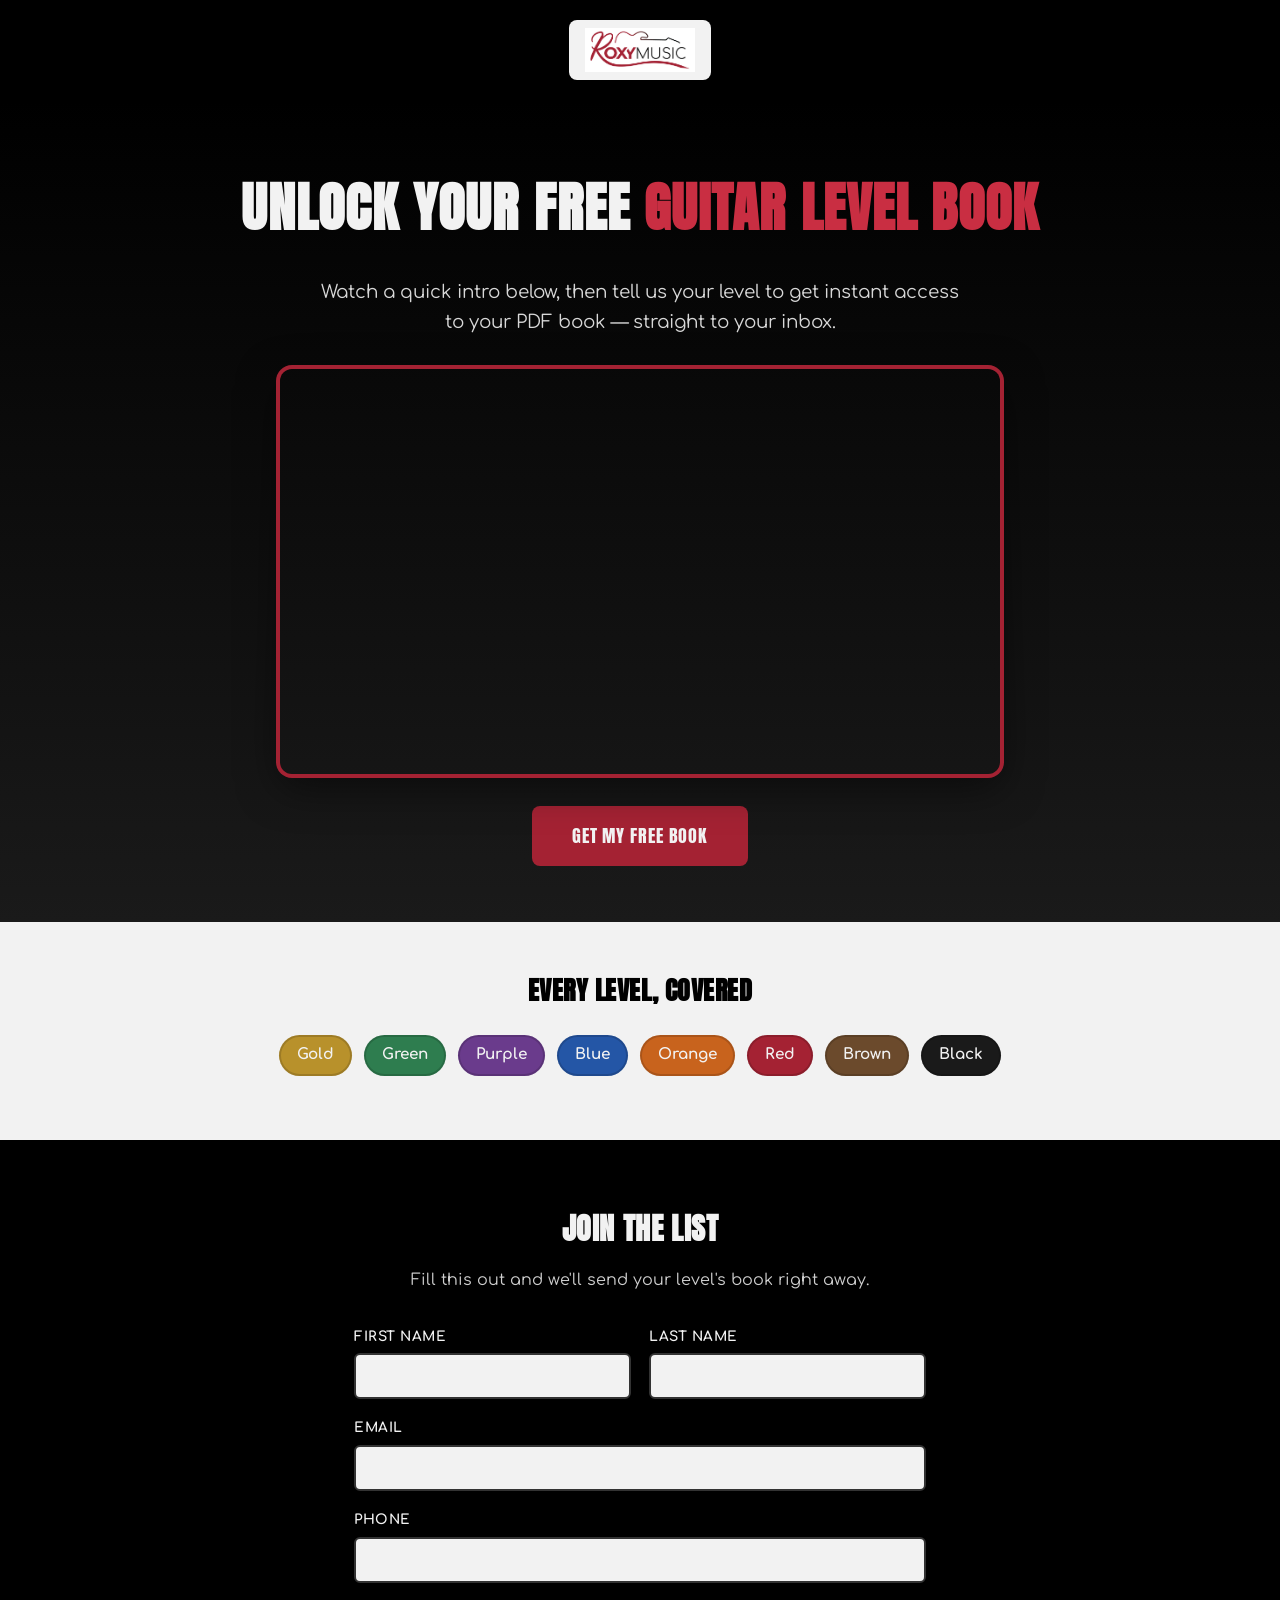
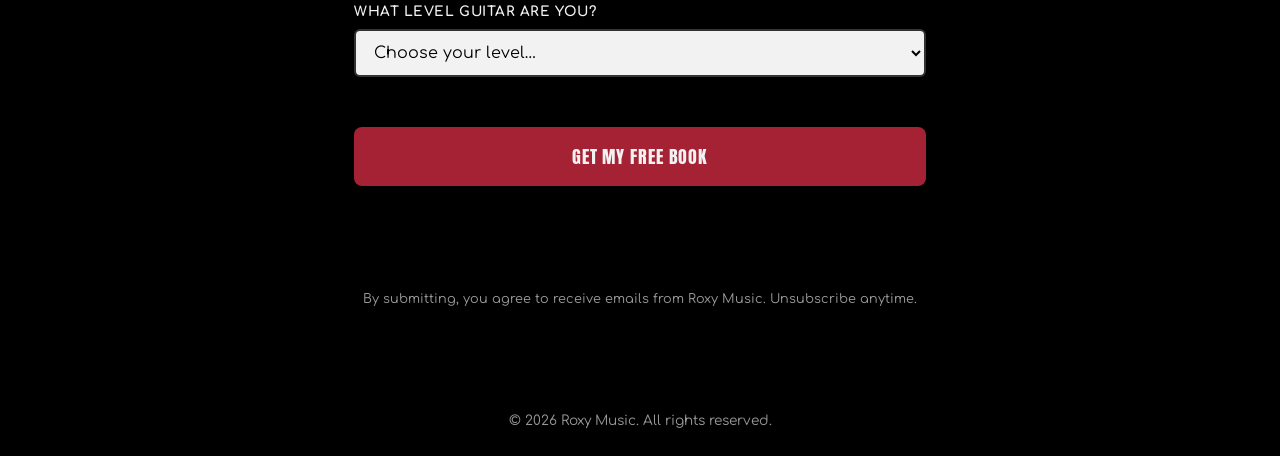
<file: index.html>
<!DOCTYPE html>
<html lang="en">
<head>
<meta charset="UTF-8">
<meta name="viewport" content="width=device-width, initial-scale=1.0">
<title>Roxy Music | Free Guitar Level Books</title>
<meta name="description" content="Join the Roxy Music list and unlock your free guitar level book instantly.">
<link rel="stylesheet" href="css/style.css">
</head>
<body>

<header class="site-header">
  <div class="container">
    <img src="img/roxy-logo.jpg" alt="Roxy Music logo">
  </div>
</header>

<section class="hero">
  <div class="container">
    <h1>Unlock Your Free <span>Guitar Level Book</span></h1>
    <p class="lede">Watch a quick intro below, then tell us your level to get instant access to your PDF book &mdash; straight to your inbox.</p>

    <div class="video-wrap">
      <iframe src="https://www.youtube.com/embed/cmsylcipc6E?si=RWkrXSkVmv6KnJpP" title="YouTube video player" allow="accelerometer; autoplay; clipboard-write; encrypted-media; gyroscope; picture-in-picture; web-share" allowfullscreen></iframe>
    </div>

    <a href="#signup" class="cta-button">Get My Free Book</a>
  </div>
</section>

<section class="levels">
  <div class="container">
    <h2>Every Level, Covered</h2>
    <ul class="level-chips">
      <li class="level-chip level-Gold">Gold</li>
      <li class="level-chip level-Green">Green</li>
      <li class="level-chip level-Purple">Purple</li>
      <li class="level-chip level-Blue">Blue</li>
      <li class="level-chip level-Orange">Orange</li>
      <li class="level-chip level-Red">Red</li>
      <li class="level-chip level-Brown">Brown</li>
      <li class="level-chip level-Black">Black</li>
    </ul>
  </div>
</section>

<section class="signup" id="signup">
  <div class="container">
    <h2>Join the List</h2>
    <p class="sub">Fill this out and we'll send your level's book right away.</p>

    <form id="signup-form" novalidate>
      <div class="form-row">
        <div>
          <label for="first-name">First Name</label>
          <input type="text" id="first-name" name="firstName" autocomplete="given-name" required>
        </div>
        <div>
          <label for="last-name">Last Name</label>
          <input type="text" id="last-name" name="lastName" autocomplete="family-name" required>
        </div>
      </div>

      <div>
        <label for="email">Email</label>
        <input type="email" id="email" name="email" autocomplete="email" required>
      </div>

      <div>
        <label for="phone">Phone</label>
        <input type="tel" id="phone" name="phone" autocomplete="tel" required>
      </div>

      <div>
        <label for="level">What Level Guitar Are You?</label>
        <select id="level" name="level" required>
          <option value="" disabled selected>Choose your level&hellip;</option>
          <option value="Gold">Gold &mdash; Never Played Guitar</option>
          <option value="Green">Green &mdash; Know Chords, Can't Play Songs</option>
          <option value="Purple">Purple &mdash; Can't Play Barre Chords</option>
          <option value="Blue">Blue &mdash; Want to Play Lead Guitar</option>
          <option value="Orange">Orange &mdash; Tired of Pentatonic Scales</option>
          <option value="Red">Red &mdash; Want to Play in More Keys</option>
          <option value="Brown">Brown &mdash; Learning Sweep Picking</option>
          <option value="Black">Black &mdash; Ready to Learn Modes</option>
        </select>
      </div>

      <button type="submit" class="cta-button" id="submit-btn">Get My Free Book</button>
      <p id="form-status" role="status" aria-live="polite"></p>
      <p class="form-footer-note">By submitting, you agree to receive emails from Roxy Music. Unsubscribe anytime.</p>
    </form>
  </div>
</section>

<footer class="site-footer">
  <div class="container">
    &copy; <span id="year"></span> Roxy Music. All rights reserved.
  </div>
</footer>

<script src="js/main.js"></script>
</body>
</html>
</file>
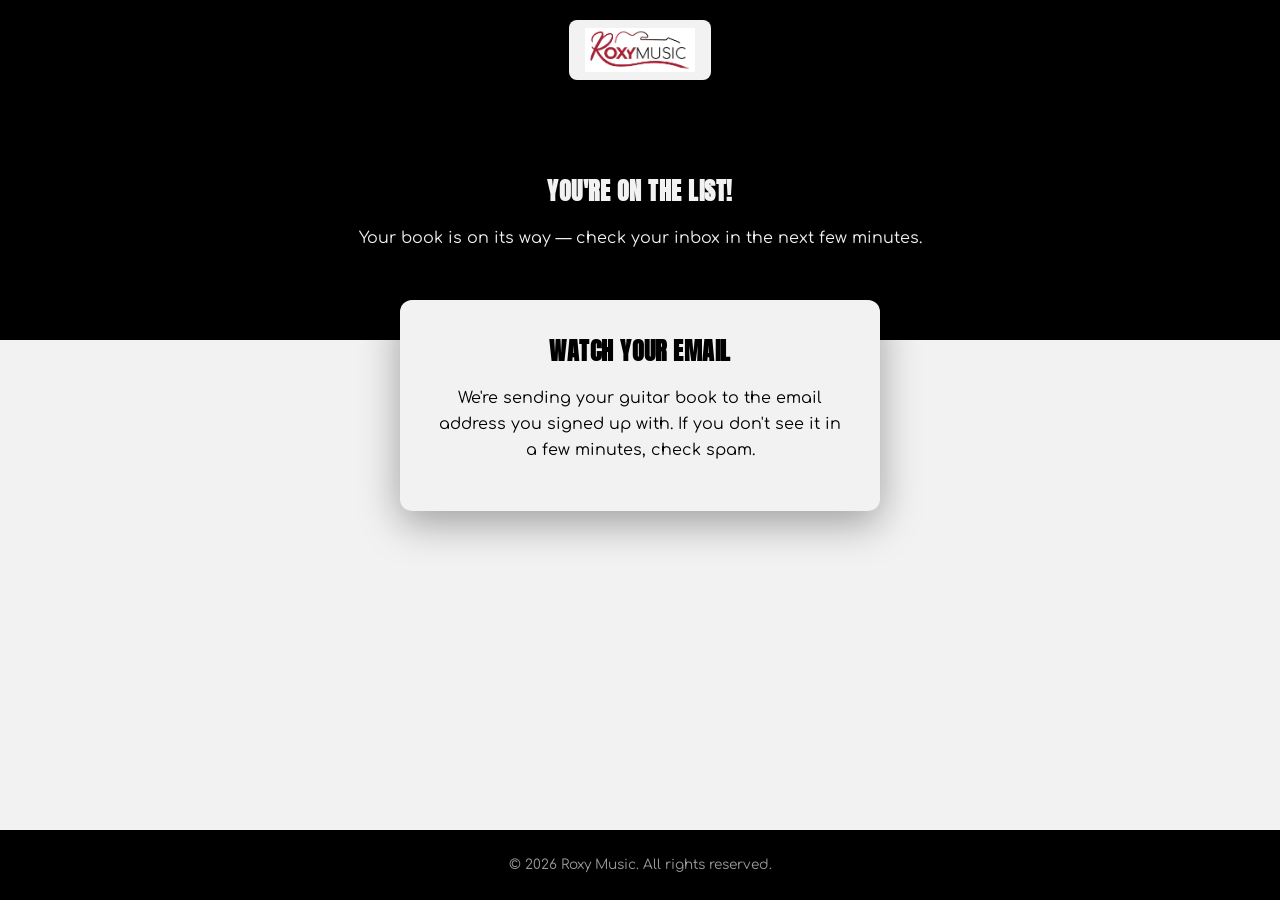
<file: thank-you.html>
<!DOCTYPE html>
<html lang="en">
<head>
<meta charset="UTF-8">
<meta name="viewport" content="width=device-width, initial-scale=1.0">
<title>You're On The List | Roxy Music</title>
<link rel="stylesheet" href="css/style.css">
</head>
<body>

<header class="site-header">
  <div class="container">
    <img src="img/roxy-logo.jpg" alt="Roxy Music logo">
  </div>
</header>

<section class="thankyou-hero">
  <div class="container">
    <h1>You're On The List!</h1>
    <p class="lede">Your book is on its way &mdash; check your inbox in the next few minutes.</p>
  </div>
</section>

<div class="download-card" id="download-card">
  <span class="badge" id="level-badge" style="display:none;"></span>
  <h2 id="level-title">Watch your email</h2>
  <p id="level-text">We're sending your guitar book to the email address you signed up with. If you don't see it in a few minutes, check spam.</p>
</div>

<footer class="site-footer">
  <div class="container">
    &copy; <span id="year"></span> Roxy Music. All rights reserved.
  </div>
</footer>

<script>
document.getElementById('year').textContent = new Date().getFullYear();

const params = new URLSearchParams(window.location.search);
const level = params.get('level');
const badge = document.getElementById('level-badge');
const title = document.getElementById('level-title');

if (level) {
  badge.textContent = level;
  badge.classList.add('level-' + level);
  badge.style.display = 'inline-block';
  title.textContent = `${level} Guitar Book On The Way`;
}
</script>
</body>
</html>
</file>
<file: css/style.css>
@import url('https://fonts.googleapis.com/css2?family=Comfortaa:wght@400;600;700&family=Anton&family=Dancing+Script:wght@600;700&display=swap');

:root {
  --rock-black: #000000;
  --roxy-red: #A42233;
  --roxy-red-light: #c92e42;
  --metalhead-white: #F2F2F2;
}

* { box-sizing: border-box; }

html { scroll-behavior: smooth; }

body {
  margin: 0;
  min-height: 100vh;
  display: flex;
  flex-direction: column;
  background: var(--metalhead-white);
  color: var(--rock-black);
  font-family: 'Comfortaa', sans-serif;
  line-height: 1.6;
}

h1, h2, h3 {
  font-family: 'Anton', 'Comfortaa', sans-serif;
  text-transform: uppercase;
  letter-spacing: 0.02em;
  margin: 0 0 0.5em;
}

.accent-script {
  font-family: 'Dancing Script', cursive;
  font-weight: 700;
  text-transform: none;
  letter-spacing: 0;
}

a { color: var(--roxy-red); }

.container {
  max-width: 1080px;
  margin: 0 auto;
  padding: 0 24px;
}

/* Header */
.site-header {
  background: var(--rock-black);
  padding: 20px 0;
}
.site-header .container {
  display: flex;
  justify-content: center;
}
.site-header img {
  height: 60px;
  width: auto;
  background: var(--metalhead-white);
  padding: 8px 16px;
  border-radius: 8px;
}

/* Hero */
.hero {
  background: linear-gradient(180deg, var(--rock-black) 0%, #1a1a1a 100%);
  color: var(--metalhead-white);
  padding: 64px 0 56px;
  text-align: center;
}
.hero h1 {
  font-size: clamp(2rem, 5vw, 3.4rem);
  color: var(--metalhead-white);
}
.hero h1 span {
  color: var(--roxy-red-light);
}
.hero p.lede {
  font-size: 1.15rem;
  max-width: 640px;
  margin: 0 auto 32px;
  color: #d8d8d8;
}

.video-wrap {
  position: relative;
  width: 100%;
  max-width: 720px;
  margin: 0 auto;
  aspect-ratio: 16 / 9;
  border-radius: 12px;
  overflow: hidden;
  box-shadow: 0 0 0 4px var(--roxy-red), 0 12px 40px rgba(0,0,0,0.5);
}
.video-wrap iframe {
  position: absolute;
  top: 0; left: 0;
  width: 100%; height: 100%;
  border: 0;
}

.cta-button {
  display: inline-block;
  margin-top: 32px;
  background: var(--roxy-red);
  color: var(--metalhead-white);
  font-family: 'Anton', sans-serif;
  text-transform: uppercase;
  letter-spacing: 0.05em;
  font-size: 1.1rem;
  padding: 16px 40px;
  border-radius: 8px;
  text-decoration: none;
  border: none;
  cursor: pointer;
  transition: background 0.15s ease, transform 0.15s ease;
}
.cta-button:hover { background: var(--roxy-red-light); transform: translateY(-2px); }

/* Levels strip */
.levels {
  background: var(--metalhead-white);
  padding: 48px 0;
  text-align: center;
}
.levels h2 { font-size: 1.6rem; }
.level-chips {
  display: flex;
  flex-wrap: wrap;
  gap: 12px;
  justify-content: center;
  margin-top: 24px;
  list-style: none;
  padding: 0;
}
.level-chip {
  padding: 8px 18px;
  border-radius: 999px;
  font-weight: 700;
  font-size: 0.95rem;
  color: var(--metalhead-white);
  box-shadow: inset 0 0 0 2px rgba(0,0,0,0.15);
}
.level-Gold { background: #B8912B; }
.level-Green { background: #2E7D4F; }
.level-Purple { background: #6A3B8C; }
.level-Blue { background: #2456A6; }
.level-Orange { background: #C8631D; }
.level-Red { background: #A42233; }
.level-Brown { background: #6B4A2C; }
.level-Black { background: #1a1a1a; }

/* Form section */
.signup {
  background: var(--rock-black);
  color: var(--metalhead-white);
  padding: 64px 0;
}
.signup .container { max-width: 620px; }
.signup h2 {
  text-align: center;
  color: var(--metalhead-white);
  font-size: 1.9rem;
}
.signup p.sub {
  text-align: center;
  color: #cfcfcf;
  margin-bottom: 32px;
}

form#signup-form {
  display: grid;
  gap: 18px;
}
.form-row {
  display: grid;
  grid-template-columns: 1fr 1fr;
  gap: 18px;
}
@media (max-width: 560px) {
  .form-row { grid-template-columns: 1fr; }
}

label {
  display: block;
  font-size: 0.85rem;
  font-weight: 700;
  margin-bottom: 6px;
  text-transform: uppercase;
  letter-spacing: 0.04em;
}
input, select {
  width: 100%;
  padding: 12px 14px;
  border-radius: 6px;
  border: 2px solid #333;
  background: var(--metalhead-white);
  color: var(--rock-black);
  font-family: 'Comfortaa', sans-serif;
  font-size: 1rem;
}
input:focus, select:focus {
  outline: none;
  border-color: var(--roxy-red);
}

.form-footer-note {
  font-size: 0.8rem;
  color: #9c9c9c;
  text-align: center;
}

#form-status {
  min-height: 1.4em;
  text-align: center;
  font-weight: 700;
}
#form-status.error { color: #ff8080; }
#form-status.success { color: #7be08a; }

/* Footer */
.site-footer {
  margin-top: auto;
  background: var(--rock-black);
  color: #999;
  text-align: center;
  padding: 24px 0;
  font-size: 0.85rem;
}

/* Thank you page */
.thankyou-hero {
  background: var(--rock-black);
  color: var(--metalhead-white);
  text-align: center;
  padding: 72px 0;
}
.thankyou-hero h1 { color: var(--metalhead-white); }
.download-card {
  background: var(--metalhead-white);
  color: var(--rock-black);
  max-width: 480px;
  margin: -40px auto 40px;
  padding: 32px;
  border-radius: 12px;
  text-align: center;
  box-shadow: 0 12px 40px rgba(0,0,0,0.35);
  position: relative;
}
.download-card .badge {
  display: inline-block;
  padding: 6px 16px;
  border-radius: 999px;
  color: var(--metalhead-white);
  font-weight: 700;
  margin-bottom: 16px;
}
</file>
